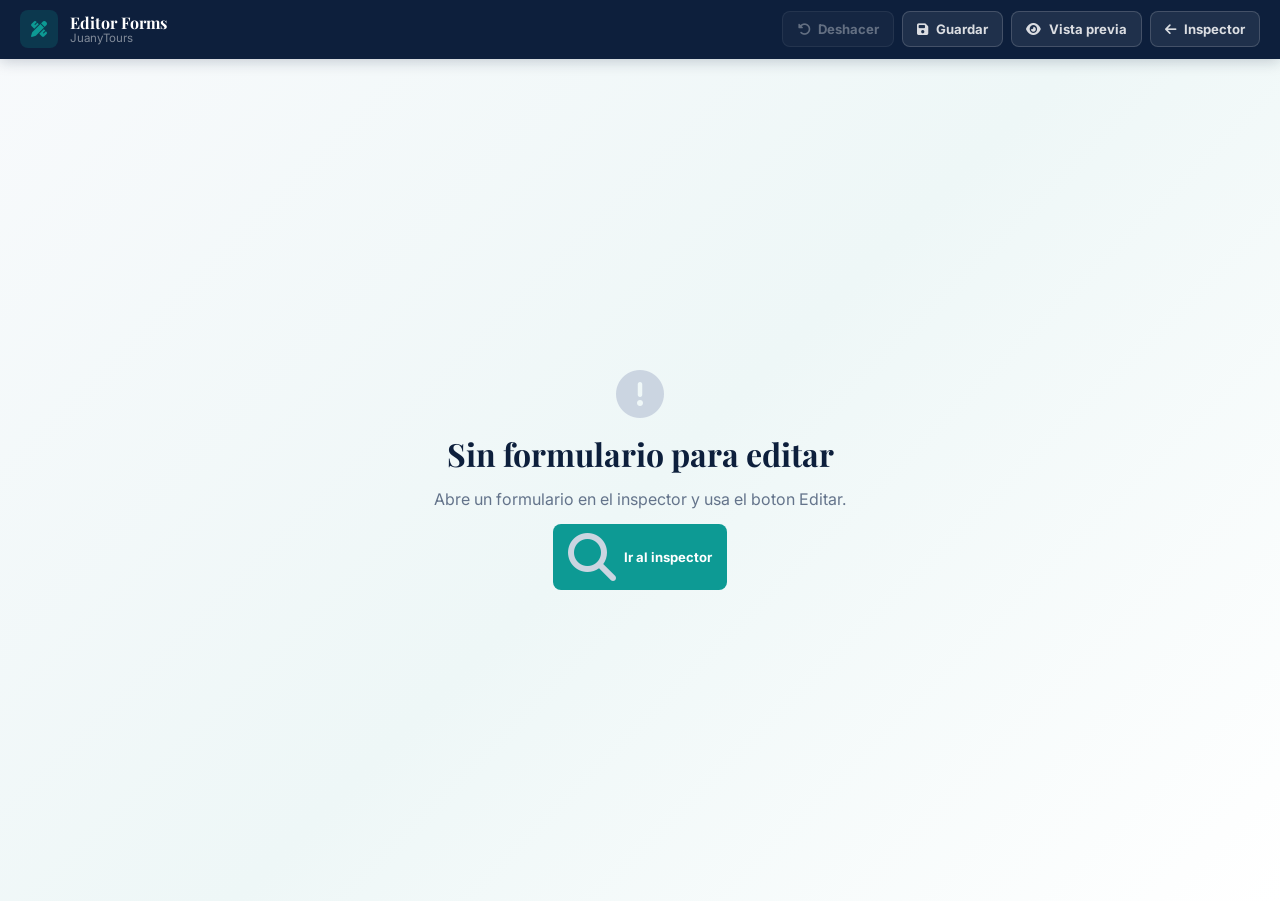
<file: EditorForms/index.html>
<!DOCTYPE html>
<html lang="es">
<head>
  <meta charset="UTF-8" />
  <meta name="viewport" content="width=device-width, initial-scale=1.0" />
  <title>Editor Forms | JuanyTours</title>

  <link rel="preconnect" href="https://fonts.googleapis.com" />
  <link rel="preconnect" href="https://fonts.gstatic.com" crossorigin />
  <link href="https://fonts.googleapis.com/css2?family=Inter:wght@300;400;500;600;700&family=Playfair+Display:wght@600;700&display=swap" rel="stylesheet" />
  <link rel="stylesheet" href="https://cdnjs.cloudflare.com/ajax/libs/font-awesome/6.5.0/css/all.min.css" />
  <link rel="stylesheet" href="editor.css" />
</head>
<body>
  <nav class="ef-nav">
    <div class="ef-brand">
      <span class="ef-brand__icon"><i class="fa-solid fa-pen-ruler"></i></span>
      <div>
        <strong>Editor Forms</strong>
        <span>JuanyTours</span>
      </div>
    </div>

    <div class="ef-nav__actions">
      <button class="ef-btn ef-btn--ghost" id="undoBtn" type="button" onclick="undoEditorChange()" disabled>
        <i class="fa-solid fa-rotate-left"></i> Deshacer
      </button>
      <button class="ef-btn ef-btn--ghost" type="button" onclick="saveEditorConfig()">
        <i class="fa-solid fa-floppy-disk"></i> Guardar
      </button>
      <button class="ef-btn ef-btn--ghost" type="button" onclick="sendToPreview()">
        <i class="fa-solid fa-eye"></i> Vista previa
      </button>
      <a class="ef-btn ef-btn--ghost" href="../form-config.html">
        <i class="fa-solid fa-arrow-left"></i> Inspector
      </a>
    </div>
  </nav>

  <main class="ef-empty" id="emptyState" style="display:none">
    <i class="fa-solid fa-circle-exclamation"></i>
    <h1>Sin formulario para editar</h1>
    <p>Abre un formulario en el inspector y usa el boton Editar.</p>
    <a class="ef-btn ef-btn--primary" href="../form-config.html">
      <i class="fa-solid fa-magnifying-glass"></i> Ir al inspector
    </a>
  </main>

  <main class="ef-app" id="editorApp" style="display:none">
    <aside class="ef-sidebar">
      <div class="ef-sidebar__head">
        <span>Campos</span>
        <strong id="fieldTotal">0</strong>
      </div>
      <div class="ef-field-list" id="fieldList"></div>
    </aside>

    <section class="ef-canvas">
      <div class="ef-canvas-tabs">
        <button class="ef-canvas-tab is-active" id="tabDesign" type="button" onclick="switchEditorPanel('design')">
          <i class="fa-solid fa-pen-ruler"></i> Diseno
        </button>
        <button class="ef-canvas-tab" id="tabPanel" type="button" onclick="switchEditorPanel('panel')">
          <i class="fa-solid fa-layer-group"></i> Panel lateral
        </button>
        <button class="ef-canvas-tab" id="tabExport" type="button" onclick="switchEditorPanel('export')">
          <i class="fa-solid fa-code"></i> Exportar
        </button>
      </div>

      <section class="ef-canvas-panel" id="panelDesign">
        <header class="ef-form-head">
          <div>
            <h1 id="formTitle">Formulario</h1>
            <p id="formDesc"></p>
            <span class="ef-form-hint">Arrastra los campos para reordenar el grid.</span>
          </div>
          <span class="ef-pill" id="endpointPill">Endpoint</span>
        </header>

        <form class="ef-form" id="previewForm">
          <div class="ef-grid" id="previewGrid"></div>
        </form>
      </section>

      <section class="ef-canvas-panel" id="panelSide" style="display:none">
        <section class="ef-panel-editor">
          <header class="ef-panel-editor__head">
            <div>
              <h2>Panel lateral</h2>
              <p>Edita la zona informativa que aparece a la izquierda del formulario exportado.</p>
            </div>
            <button class="ef-btn ef-btn--ghost ef-btn--light" type="button" onclick="resetPanelSettings()">
              <i class="fa-solid fa-rotate-left"></i> Restaurar
            </button>
          </header>

          <div class="ef-panel-editor__grid">
            <div class="ef-panel-form">
              <label class="ef-control">
                <span>Insignia superior</span>
                <input id="panelBadge" type="text" />
              </label>

              <label class="ef-control">
                <span>Titulo lateral</span>
                <input id="panelTitle" type="text" />
              </label>

              <label class="ef-control">
                <span>Descripcion lateral</span>
                <textarea id="panelDesc"></textarea>
              </label>

              <div class="ef-panel-items-head">
                <span>Elementos informativos</span>
                <button class="ef-mini-btn" type="button" onclick="addPanelItem()">Agregar</button>
              </div>

              <div class="ef-panel-items" id="panelItems"></div>
            </div>

            <aside class="ef-panel-preview">
              <div class="ef-panel-preview__badge" id="panelPreviewBadge"></div>
              <h3 id="panelPreviewTitle"></h3>
              <p id="panelPreviewDesc"></p>
              <div class="ef-panel-preview__stats" id="panelPreviewItems"></div>
            </aside>
          </div>
        </section>
      </section>

      <section class="ef-canvas-panel" id="panelExport" style="display:none">
        <section class="ef-export">
        <header class="ef-export__head">
          <div>
            <h2>Exportar formulario</h2>
            <p>Codigo generado desde la version editada actual.</p>
          </div>
          <button class="ef-btn ef-btn--primary" type="button" onclick="copyFullExport()">
            <i class="fa-solid fa-copy"></i> Copiar todo
          </button>
          <button class="ef-btn ef-btn--primary" type="button" onclick="downloadExportZip()">
            <i class="fa-solid fa-file-zipper"></i> Descargar ZIP
          </button>
        </header>

        <div class="ef-export-grid">
          <article class="ef-export-card">
            <div class="ef-export-card__head">
              <span><i class="fa-solid fa-code"></i> HTML</span>
              <button class="ef-mini-btn" type="button" onclick="copyExport('html')">Copiar</button>
            </div>
            <pre id="exportHtml"></pre>
          </article>

          <article class="ef-export-card">
            <div class="ef-export-card__head">
              <span><i class="fa-solid fa-palette"></i> CSS</span>
              <button class="ef-mini-btn" type="button" onclick="copyExport('css')">Copiar</button>
            </div>
            <pre id="exportCss"></pre>
          </article>

          <article class="ef-export-card">
            <div class="ef-export-card__head">
              <span><i class="fa-brands fa-js"></i> JS</span>
              <button class="ef-mini-btn" type="button" onclick="copyExport('js')">Copiar</button>
            </div>
            <pre id="exportJs"></pre>
          </article>

          <article class="ef-export-card">
            <div class="ef-export-card__head">
              <span><i class="fa-solid fa-database"></i> JSON</span>
              <button class="ef-mini-btn" type="button" onclick="copyExport('json')">Copiar</button>
            </div>
            <pre id="exportJson"></pre>
          </article>
        </div>
        </section>
      </section>
    </section>

    <aside class="ef-props">
      <div class="ef-props__head">
        <span>Propiedades</span>
        <button class="ef-icon-btn" type="button" onclick="resetSelectedField()" title="Restaurar campo">
          <i class="fa-solid fa-rotate-left"></i>
        </button>
      </div>

      <div class="ef-props__empty" id="propsEmpty">
        <i class="fa-solid fa-arrow-pointer"></i>
        <p>Selecciona un campo para editarlo.</p>
      </div>

      <div class="ef-props__body" id="propsBody" style="display:none">
        <label class="ef-control">
          <span>Texto visible</span>
          <input id="propLabel" type="text" />
        </label>

        <label class="ef-control">
          <span>Placeholder</span>
          <input id="propPlaceholder" type="text" />
        </label>

        <label class="ef-control">
          <span>Render como</span>
          <select id="propRenderAs"></select>
        </label>

        <label class="ef-control">
          <span>Ancho</span>
          <select id="propWidth">
            <option value="half">Medio</option>
            <option value="full">Completo</option>
          </select>
        </label>

        <label class="ef-check">
          <input id="propHidden" type="checkbox" />
          <span>Ocultar campo</span>
        </label>

        <div class="ef-readonly">
          <div>
            <span>Entry ID</span>
            <code id="propEntry"></code>
          </div>
          <div>
            <span>Requerido</span>
            <code id="propRequired"></code>
          </div>
        </div>

        <div class="ef-options" id="propOptionsWrap" style="display:none">
          <span>Opciones reales</span>
          <div id="propOptions"></div>
        </div>
      </div>
    </aside>
  </main>

  <div class="ef-toast" id="toast">
    <i class="fa-solid fa-circle-check"></i>
    <span id="toastText">Guardado</span>
  </div>

  <script src="../shared/form-exporter.js"></script>
  <script src="editor.js"></script>
</body>
</html>
</file>
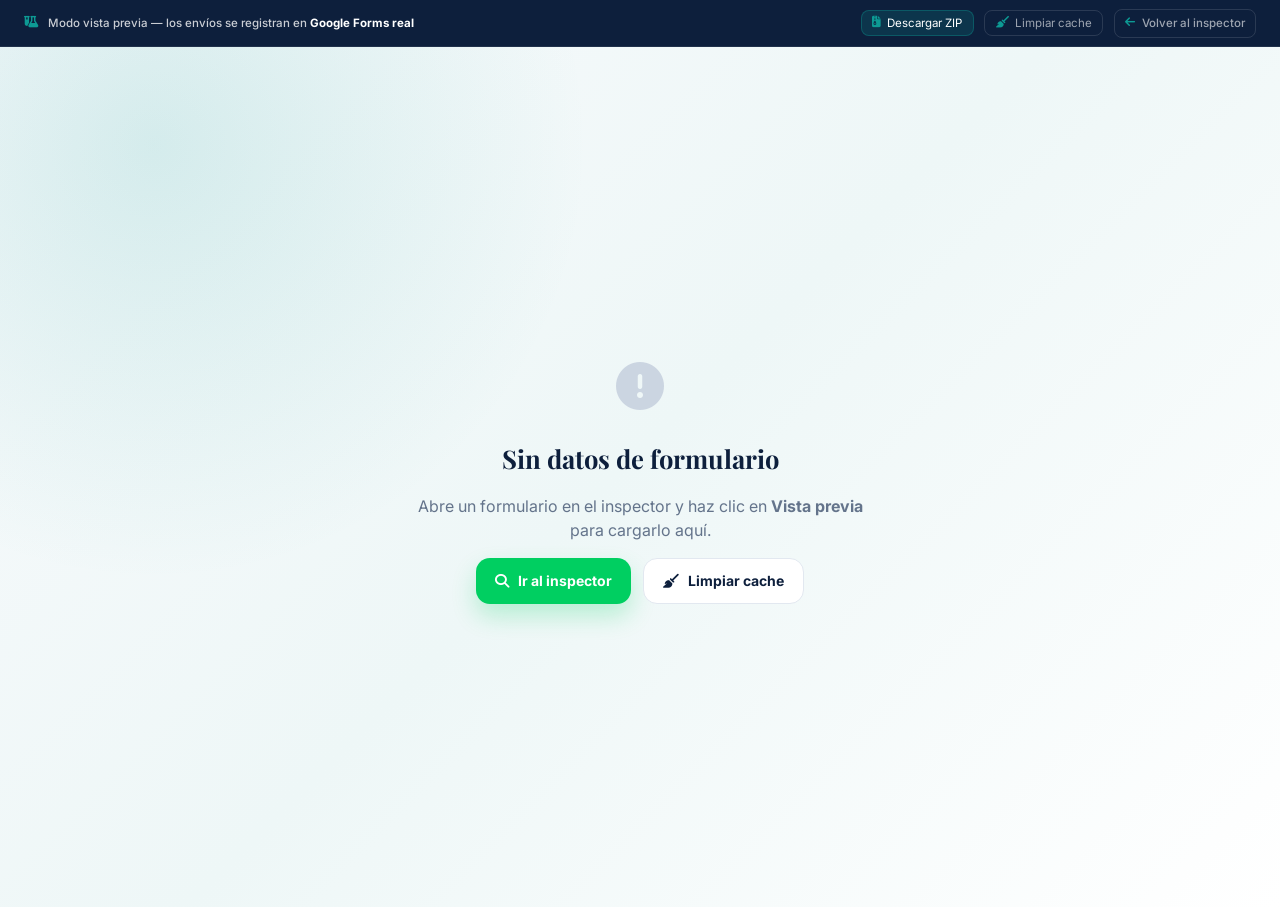
<file: forms-previsualizer/index.html>
<!DOCTYPE html>
<html lang="es">
<head>
  <meta charset="UTF-8" />
  <meta name="viewport" content="width=device-width, initial-scale=1.0" />
  <title>Vista Previa | Google Forms Inspector</title>

  <link rel="preconnect" href="https://fonts.googleapis.com" />
  <link rel="preconnect" href="https://fonts.gstatic.com" crossorigin />
  <link href="https://fonts.googleapis.com/css2?family=Inter:wght@300;400;500;600;700&family=Playfair+Display:wght@600;700&display=swap" rel="stylesheet" />
  <link rel="stylesheet" href="https://cdnjs.cloudflare.com/ajax/libs/font-awesome/6.5.0/css/all.min.css" />
  <link rel="stylesheet" href="preview.css" />
</head>
<body>

  <!-- Preview mode bar -->
  <div class="pv-mode-bar">
    <i class="fa-solid fa-flask-vial"></i>
    <span>Modo vista previa — los envíos se registran en <strong>Google Forms real</strong></span>
    <button class="pv-mode-bar__link pv-mode-bar__button pv-mode-bar__button--primary" type="button" onclick="downloadPreviewZip()">
      <i class="fa-solid fa-file-zipper"></i> Descargar ZIP
    </button>
    <button class="pv-mode-bar__link pv-mode-bar__button" type="button" onclick="clearPreviewStorage()">
      <i class="fa-solid fa-broom"></i> Limpiar cache
    </button>
    <a class="pv-mode-bar__link" href="../form-config.html">
      <i class="fa-solid fa-arrow-left"></i> Volver al inspector
    </a>
  </div>

  <!-- No-data error screen (hidden by default, shown by JS if needed) -->
  <div class="pv-no-data" id="pvNoData" style="display:none">
    <div class="pv-no-data__icon"><i class="fa-solid fa-circle-exclamation"></i></div>
    <h2>Sin datos de formulario</h2>
    <p>Abre un formulario en el inspector y haz clic en <strong>Vista previa</strong> para cargarlo aquí.</p>
    <div class="pv-no-data__actions">
      <a class="pv-btn pv-btn--primary" href="../form-config.html">
        <i class="fa-solid fa-magnifying-glass"></i> Ir al inspector
      </a>
      <button class="pv-btn pv-btn--secondary" type="button" onclick="clearPreviewStorage()">
        <i class="fa-solid fa-broom"></i> Limpiar cache
      </button>
    </div>
  </div>

  <!-- Main shell -->
  <main class="pv-page" id="pvPage" style="display:none">
    <section class="pv-shell">

      <!-- Left info panel -->
      <aside class="pv-panel">
        <div class="pv-panel__top">
          <div class="pv-panel__badge" id="pvPanelBadge">
            <i class="fa-solid fa-magnifying-glass-chart"></i> Google Forms Inspector
          </div>
          <h1 class="pv-panel__title" id="pvTitle">Cargando…</h1>
          <p class="pv-panel__desc" id="pvDesc"></p>
        </div>

        <div class="pv-panel__instructions" id="pvPanelInstructions" style="display:none"></div>

        <div class="pv-panel__stats" id="pvStats">
          <!-- Filled by preview.js -->
        </div>

        <div class="pv-panel__footer">
          <div class="pv-panel__notice">
            <i class="fa-solid fa-shield-halved"></i>
            <span>Envíos van directamente a Google Forms</span>
          </div>
        </div>
      </aside>

      <!-- Right form panel -->
      <div class="pv-form-wrap">
        <header class="pv-form-head">
          <div>
            <h2 class="pv-form-head__title" id="pvFormTitle">Formulario</h2>
            <p class="pv-form-head__sub" id="pvFormSub"></p>
          </div>
          <span class="pv-badge" id="pvFieldCount"></span>
        </header>

        <!-- Status messages — above the form so siempre son visibles al enviar -->
        <div class="pv-success" id="pvSuccess" role="status" aria-live="polite">
          <i class="fa-solid fa-circle-check"></i>
          <div>
            <strong>¡Enviado correctamente!</strong>
            <span>La respuesta fue registrada en Google Forms.</span>
          </div>
        </div>
        <div class="pv-error" id="pvError" role="alert" aria-live="polite">
          <i class="fa-solid fa-circle-exclamation"></i>
          <div>
            <strong>Error al enviar</strong>
            <span id="pvErrorMsg">Revisa tu conexión e intenta nuevamente.</span>
          </div>
        </div>

        <!-- Dynamic form — built by preview.js -->
        <form class="pv-form" id="pvForm">
          <!-- Fields injected here -->
        </form>
      </div>

    </section>
  </main>

  <script src="../shared/form-exporter.js"></script>
  <script src="preview.js"></script>
</body>
</html>
</file>
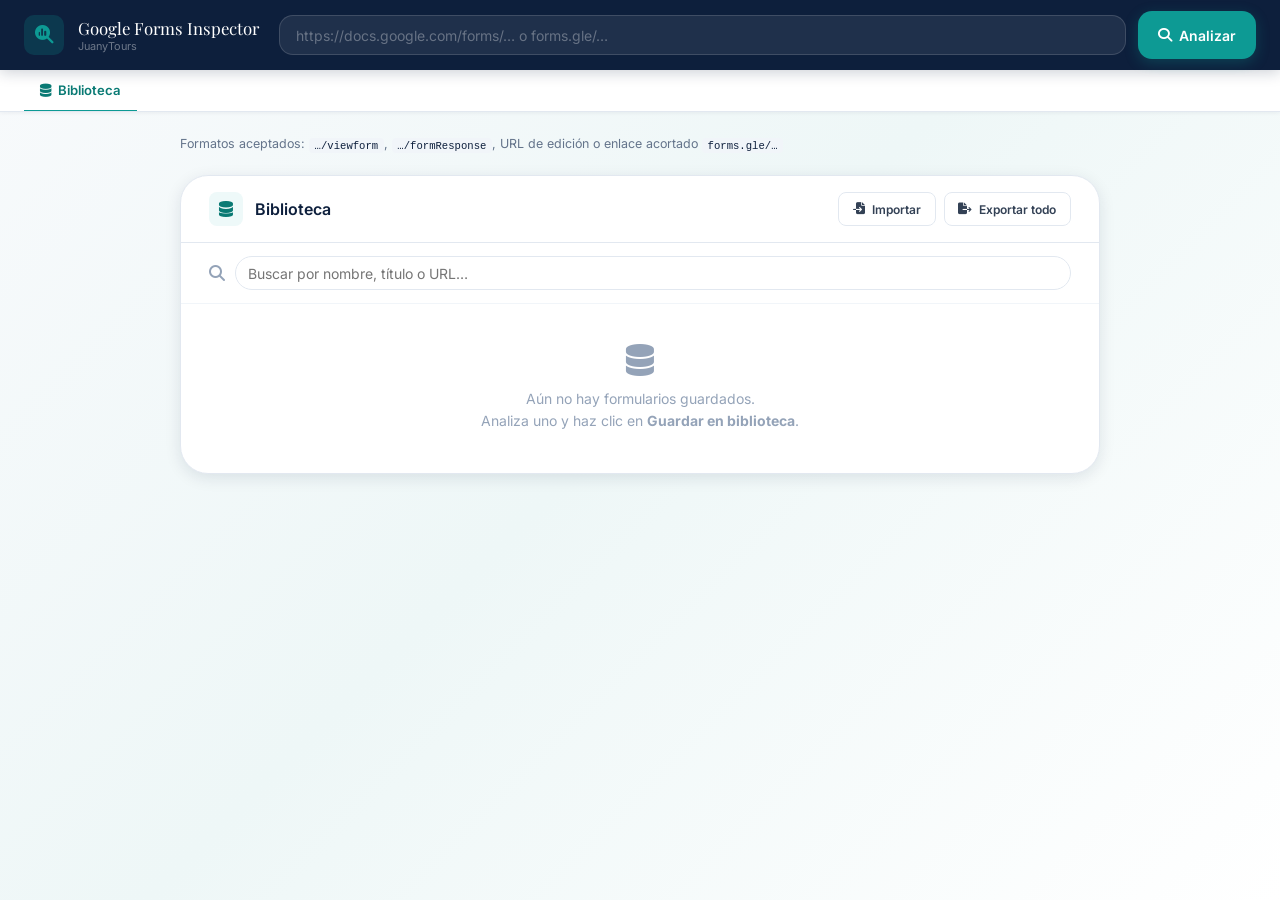
<file: form-config.html>
<!DOCTYPE html>
<html lang="es">
<head>
  <meta charset="UTF-8" />
  <meta name="viewport" content="width=device-width, initial-scale=1.0" />
  <title>Google Forms Inspector | JuanyTours</title>

  <link rel="preconnect" href="https://fonts.googleapis.com" />
  <link rel="preconnect" href="https://fonts.gstatic.com" crossorigin />
  <link href="https://fonts.googleapis.com/css2?family=Inter:wght@300;400;500;600;700&family=Playfair+Display:wght@600;700&display=swap" rel="stylesheet" />
  <link rel="stylesheet" href="https://cdnjs.cloudflare.com/ajax/libs/font-awesome/6.5.0/css/all.min.css" />
  <link rel="stylesheet" href="form-config.css" />
</head>
<body>

<!-- ── Navbar ── -->
<nav class="navbar">
  <div class="nav-brand">
    <div class="nav-brand-icon">
      <i class="fa-solid fa-magnifying-glass-chart"></i>
    </div>
    <div class="nav-brand-text">
      <span class="nav-title">Google Forms Inspector</span>
      <span class="nav-sub">JuanyTours</span>
    </div>
  </div>
  <div class="nav-analyze">
    <div class="nav-url-wrap">
      <input
        class="nav-url-input" id="formUrl" type="url"
        placeholder="https://docs.google.com/forms/… o forms.gle/…"
        autocomplete="off" spellcheck="false"
      />
      <p class="url-err" id="urlErr"></p>
    </div>
    <button class="btn btn-primary" id="analyzeBtn" onclick="analyzeForm()">
      <i class="fa-solid fa-magnifying-glass"></i> Analizar
    </button>
  </div>
</nav>

<!-- ── Tab bar ── -->
<div class="tab-bar" id="tabBar">
  <button class="tab tab--pinned tab--active" onclick="activateTab('library')">
    <i class="fa-solid fa-database"></i>
    <span class="tab-title">Biblioteca</span>
  </button>
</div>

<!-- ── Content ── -->
<div class="content">

  <!-- Library panel -->
  <div id="panel-library">
    <p class="url-hint-text">
      Formatos aceptados:
      <code>…/viewform</code>,
      <code>…/formResponse</code>,
      URL de edición o enlace acortado <code>forms.gle/…</code>
    </p>
    <div class="card">
      <div class="card-hdr">
        <div class="card-hdr-icon"><i class="fa-solid fa-database"></i></div>
        <h2>Biblioteca</h2>
        <span class="card-hdr-count" id="libCount"></span>
        <div class="card-hdr-right">
          <button class="btn btn-outline" onclick="triggerImport()" title="Importar desde JSON">
            <i class="fa-solid fa-file-import"></i> Importar
          </button>
          <button class="btn btn-outline" onclick="exportAllForms()" title="Exportar todos">
            <i class="fa-solid fa-file-export"></i> Exportar todo
          </button>
        </div>
      </div>
      <div class="lib-toolbar">
        <i class="fa-solid fa-magnifying-glass"></i>
        <input class="lib-search" id="libSearch" type="search"
               placeholder="Buscar por nombre, título o URL…" />
      </div>
      <div id="libList"></div>
    </div>
  </div>

  <!-- Results panel — shared across all form tabs -->
  <div id="panel-results" style="display:none">

    <div class="banner banner-load" id="loadBanner">
      <i class="fa-solid fa-circle-notch spin"></i>
      <div>
        <strong>Obteniendo estructura del formulario…</strong>
        <p>Conectando a través de proxy CORS. Puede tardar unos segundos.</p>
      </div>
    </div>

    <div class="banner banner-err" id="errBanner">
      <i class="fa-solid fa-circle-exclamation"></i>
      <div>
        <strong id="errTitle">Error al analizar el formulario</strong>
        <p id="errMsg"></p>
      </div>
    </div>

    <div id="results">

      <!-- Form info banner -->
      <div class="form-info">
        <div class="form-info-hd">
          <h3 id="resTitle"></h3>
          <span class="fi-count" id="resCount"></span>
        </div>
        <p id="resDesc" style="display:none"></p>
        <div id="resShortNotice" style="display:none;font-size:.75rem;color:rgba(255,255,255,.55);padding:.5rem .75rem;background:rgba(255,255,255,.07);border-radius:8px;border:1px solid rgba(255,255,255,.1)">
          <i class="fa-solid fa-link" style="margin-right:.4rem;color:var(--teal)"></i>
          Enlace acortado
          <code id="resShortFrom" style="font-family:monospace;background:rgba(255,255,255,.1);padding:.05rem .3rem;border-radius:4px"></code>
          resuelto a
          <code id="resShortTo" style="font-family:monospace;background:rgba(255,255,255,.1);padding:.05rem .3rem;border-radius:4px;word-break:break-all"></code>
        </div>
        <div class="form-info-actions">
          <button id="saveTriggerBtn" class="btn-save-lib" style="display:none"
                  onclick="saveActiveForm()">
            <i class="fa-solid fa-floppy-disk"></i> Guardar en biblioteca
          </button>
          <button id="previewBtn" class="btn-save-lib btn-preview" style="display:none"
                  onclick="openPreview()">
            <i class="fa-solid fa-eye"></i> Vista previa
          </button>
          <button id="editorBtn" class="btn-save-lib btn-editor" style="display:none"
                  onclick="openEditor()">
            <i class="fa-solid fa-pen-ruler"></i> Editar
          </button>
        </div>
      </div>

      <!-- Fields table -->
      <div class="card">
        <div class="card-hdr">
          <div class="card-hdr-icon"><i class="fa-solid fa-list-check"></i></div>
          <h2>Campos del formulario</h2>
        </div>
        <div class="card-endpoint">
          <div class="endpoint-label">Endpoint de envío (POST)</div>
          <div class="endpoint-row-card">
            <code id="resEndpoint"></code>
            <button class="btn btn-outline" onclick="copyText(document.getElementById('resEndpoint').textContent)">
              <i class="fa-solid fa-copy"></i> Copiar
            </button>
          </div>
        </div>
        <div class="card-body" style="padding:0">
          <div class="table-wrap">
            <table>
              <thead>
                <tr>
                  <th>#</th>
                  <th>Pregunta</th>
                  <th>Entry ID</th>
                  <th>Tipo</th>
                  <th>Opciones / Formato esperado</th>
                </tr>
              </thead>
              <tbody id="fieldsTbody"></tbody>
            </table>
          </div>
        </div>
      </div>

      <!-- Exports (tabbed) -->
      <div class="card">
        <div class="card-hdr">
          <div class="card-hdr-icon"><i class="fa-solid fa-code"></i></div>
          <h2>Exportar integración</h2>
          <div class="card-hdr-right">
            <div class="export-tabs">
              <button class="export-tab export-tab--active" data-tab="json" onclick="switchExportTab('json')">JSON</button>
              <button class="export-tab" data-tab="html" onclick="switchExportTab('html')">HTML</button>
            </div>
          </div>
        </div>
        <div class="card-body">
          <div id="tabJson" class="tab-panel">
            <div class="export-row">
              <span class="export-title">Mapeo completo de campos</span>
              <button class="btn btn-outline" onclick="copyEl('jsonOut')">
                <i class="fa-solid fa-copy"></i> Copiar
              </button>
            </div>
            <div class="code-block"><pre id="jsonOut"></pre></div>
          </div>
          <div id="tabHtml" class="tab-panel" style="display:none">
            <div class="info-box" style="margin-bottom:1.1rem">
              <i class="fa-solid fa-eye-slash"></i>
              <p>
                Incluye siempre estos tres campos en tu <code>&lt;form&gt;</code>.
                Sin <code>submit=Submit</code> Google Forms responde <code>200 OK</code> pero no registra la respuesta.<br/><br/>
                <code>&lt;input type="hidden" name="fvv" value="1" /&gt;</code><br/>
                <code>&lt;input type="hidden" name="pageHistory" value="0" /&gt;</code><br/>
                <code>&lt;input type="hidden" name="submit" value="Submit" /&gt;</code>
              </p>
            </div>
            <div class="export-row">
              <span class="export-title">Esqueleto de formulario listo para personalizar</span>
              <button class="btn btn-outline" onclick="copyEl('htmlOut')">
                <i class="fa-solid fa-copy"></i> Copiar
              </button>
            </div>
            <div class="code-block"><pre id="htmlOut"></pre></div>
          </div>
        </div>
      </div>

    </div><!-- /results -->
  </div><!-- /panel-results -->

</div><!-- /content -->

<!-- Toast -->
<div class="toast" id="toast">
  <i class="fa-solid fa-circle-check" style="color:var(--success)"></i>
  <span id="toastMsg">Copiado</span>
</div>

<!-- Save to library modal -->
<div class="modal-overlay" id="saveModal">
  <div class="modal-dialog">
    <div class="modal-hdr">
      <div class="modal-hdr-icon"><i class="fa-solid fa-floppy-disk"></i></div>
      <h3>Guardar en biblioteca</h3>
    </div>
    <div class="modal-field">
      <label for="saveAlias">Nombre del formulario</label>
      <input class="modal-input" id="saveAlias" type="text"
             placeholder="Ej: Cotización de viajes 2025" />
    </div>
    <div class="modal-dup" id="saveDupNotice" style="display:none">
      <i class="fa-solid fa-triangle-exclamation"></i>
      <span id="saveDupText"></span>
    </div>
    <div class="modal-actions">
      <button class="btn btn-outline" onclick="closeSaveDialog()">Cancelar</button>
      <button class="btn btn-primary" id="saveBtnSave" onclick="confirmSave()">
        <i class="fa-solid fa-floppy-disk"></i> Guardar
      </button>
      <button class="btn btn-primary" id="saveBtnUpdate" style="display:none"
              onclick="confirmSave('update')">
        <i class="fa-solid fa-rotate"></i> Actualizar
      </button>
      <button class="btn btn-outline" id="saveBtnNew" style="display:none"
              onclick="confirmSave('new')">
        <i class="fa-solid fa-plus"></i> Crear nuevo
      </button>
    </div>
  </div>
</div>

<!-- Hidden file input for JSON import -->
<input type="file" id="importFileInput" accept=".json" style="display:none"
       onchange="handleImport(event)" />

<script src="persistencia.js"></script>
<script src="form-config.js"></script>
<script src="form-db.js"></script>
</body>
</html>
</file>
<file: EditorForms/editor.css>
:root {
  --ef-navy: #0d1f3c;
  --ef-teal: #0d9a94;
  --ef-teal-dark: #0a7a74;
  --ef-teal-pale: #eef9f9;
  --ef-white: #ffffff;
  --ef-gray-50: #f8fafc;
  --ef-gray-100: #f1f5f9;
  --ef-gray-200: #e2e8f0;
  --ef-gray-300: #cbd5e1;
  --ef-gray-400: #94a3b8;
  --ef-gray-500: #64748b;
  --ef-gray-600: #475569;
  --ef-gray-700: #334155;
  --ef-success: #10b981;
  --ef-error: #ef4444;
  --ef-radius: 8px;
  --ef-radius-lg: 14px;
  --ef-shadow: 0 8px 26px rgba(13, 31, 60, .10);
}

*,
*::before,
*::after { box-sizing: border-box; margin: 0; padding: 0; }

body {
  min-height: 100vh;
  font-family: 'Inter', system-ui, sans-serif;
  color: var(--ef-gray-700);
  background: linear-gradient(135deg, #f8fafc 0%, #eef7f7 52%, #fff 100%);
}

.ef-nav {
  position: sticky;
  top: 0;
  z-index: 40;
  min-height: 58px;
  padding: .65rem 1.25rem;
  display: flex;
  align-items: center;
  justify-content: space-between;
  gap: 1rem;
  background: var(--ef-navy);
  box-shadow: 0 2px 14px rgba(13, 31, 60, .22);
}

.ef-brand {
  display: flex;
  align-items: center;
  gap: .75rem;
  color: var(--ef-white);
}

.ef-brand__icon {
  width: 38px;
  height: 38px;
  display: grid;
  place-items: center;
  border-radius: var(--ef-radius);
  background: rgba(13, 154, 148, .2);
  color: var(--ef-teal);
}

.ef-brand strong {
  display: block;
  font-family: 'Playfair Display', serif;
  line-height: 1.1;
}

.ef-brand span:not(.ef-brand__icon) {
  display: block;
  font-size: .72rem;
  color: rgba(255, 255, 255, .48);
}

.ef-nav__actions {
  display: flex;
  align-items: center;
  gap: .5rem;
  flex-wrap: wrap;
}

.ef-btn {
  min-height: 36px;
  display: inline-flex;
  align-items: center;
  justify-content: center;
  gap: .45rem;
  padding: .5rem .9rem;
  border-radius: var(--ef-radius);
  border: 1px solid transparent;
  font-family: inherit;
  font-size: .82rem;
  font-weight: 700;
  text-decoration: none;
  cursor: pointer;
}

.ef-btn--ghost {
  background: rgba(255, 255, 255, .08);
  border-color: rgba(255, 255, 255, .16);
  color: rgba(255, 255, 255, .84);
}

.ef-btn--ghost:hover { background: rgba(255, 255, 255, .15); color: var(--ef-white); }
.ef-btn--primary { background: var(--ef-teal); color: var(--ef-white); }
.ef-btn--primary:hover { background: var(--ef-teal-dark); }
.ef-btn:disabled {
  opacity: .42;
  cursor: not-allowed;
}
.ef-btn:disabled:hover {
  background: rgba(255, 255, 255, .08);
  color: rgba(255, 255, 255, .84);
}
.ef-btn--light {
  background: var(--ef-white);
  border-color: var(--ef-gray-200);
  color: var(--ef-gray-600);
}
.ef-btn--light:hover {
  background: var(--ef-gray-50);
  color: var(--ef-navy);
}

.ef-app {
  min-height: calc(100vh - 58px);
  display: grid;
  grid-template-columns: 280px minmax(0, 1fr) 310px;
}

.ef-sidebar,
.ef-props {
  background: var(--ef-white);
  border-color: var(--ef-gray-200);
  min-height: calc(100vh - 58px);
  overflow-y: auto;
}

.ef-sidebar { border-right: 1px solid var(--ef-gray-200); }
.ef-props { border-left: 1px solid var(--ef-gray-200); }

.ef-sidebar__head,
.ef-props__head {
  height: 54px;
  padding: 0 1rem;
  display: flex;
  align-items: center;
  justify-content: space-between;
  border-bottom: 1px solid var(--ef-gray-200);
  color: var(--ef-navy);
  font-weight: 700;
}

.ef-sidebar__head strong {
  min-width: 28px;
  height: 24px;
  display: grid;
  place-items: center;
  border-radius: 999px;
  background: var(--ef-teal-pale);
  color: var(--ef-teal-dark);
  font-size: .72rem;
}

.ef-field-list { padding: .75rem; display: grid; gap: .45rem; }

.ef-field-btn {
  width: 100%;
  display: grid;
  grid-template-columns: 28px minmax(0, 1fr);
  gap: .6rem;
  align-items: start;
  padding: .65rem;
  border: 1px solid var(--ef-gray-200);
  border-radius: var(--ef-radius);
  background: var(--ef-white);
  color: var(--ef-gray-700);
  font-family: inherit;
  text-align: left;
  cursor: pointer;
}

.ef-field-btn:hover { border-color: var(--ef-teal); background: var(--ef-gray-50); }
.ef-field-btn.is-active { border-color: var(--ef-teal); box-shadow: 0 0 0 3px rgba(13, 154, 148, .12); }
.ef-field-btn.is-hidden { opacity: .56; }

.ef-field-btn__icon {
  width: 28px;
  height: 28px;
  display: grid;
  place-items: center;
  border-radius: 7px;
  background: var(--ef-teal-pale);
  color: var(--ef-teal-dark);
  font-size: .75rem;
}

.ef-field-btn strong {
  display: block;
  color: var(--ef-navy);
  font-size: .82rem;
  white-space: nowrap;
  overflow: hidden;
  text-overflow: ellipsis;
}

.ef-field-btn span {
  display: block;
  margin-top: .12rem;
  color: var(--ef-gray-400);
  font-size: .68rem;
}

.ef-canvas {
  min-width: 0;
  padding: 1.25rem;
  overflow-y: auto;
}

.ef-canvas-tabs {
  max-width: 920px;
  margin: 0 auto 1rem;
  display: flex;
  gap: .35rem;
  padding: .25rem;
  border: 1px solid var(--ef-gray-200);
  border-radius: var(--ef-radius-lg);
  background: var(--ef-white);
  box-shadow: var(--ef-shadow);
}

.ef-canvas-tab {
  min-height: 38px;
  display: inline-flex;
  align-items: center;
  justify-content: center;
  gap: .45rem;
  padding: .45rem .9rem;
  border: 0;
  border-radius: var(--ef-radius);
  background: transparent;
  color: var(--ef-gray-500);
  font-family: inherit;
  font-size: .84rem;
  font-weight: 800;
  cursor: pointer;
}

.ef-canvas-tab:hover {
  color: var(--ef-navy);
  background: var(--ef-gray-50);
}

.ef-canvas-tab.is-active {
  background: var(--ef-teal-pale);
  color: var(--ef-teal-dark);
}

.ef-canvas-panel {
  min-width: 0;
}

.ef-form-head {
  max-width: 920px;
  margin: 0 auto 1rem;
  display: flex;
  align-items: flex-start;
  justify-content: space-between;
  gap: 1rem;
}

.ef-form-head h1 {
  color: var(--ef-navy);
  font-family: 'Playfair Display', serif;
  font-size: clamp(1.6rem, 3vw, 2.15rem);
  line-height: 1.1;
}

.ef-form-head p {
  margin-top: .35rem;
  color: var(--ef-gray-500);
  font-size: .9rem;
}

.ef-form-hint {
  display: inline-flex;
  margin-top: .45rem;
  color: var(--ef-gray-400);
  font-size: .74rem;
  font-weight: 700;
}

.ef-pill {
  max-width: 260px;
  padding: .42rem .7rem;
  border-radius: 999px;
  background: var(--ef-teal-pale);
  color: var(--ef-teal-dark);
  font-size: .68rem;
  font-weight: 700;
  overflow: hidden;
  text-overflow: ellipsis;
  white-space: nowrap;
}

.ef-form {
  max-width: 920px;
  margin: 0 auto;
  padding: 1.25rem;
  background: var(--ef-white);
  border: 1px solid var(--ef-gray-200);
  border-radius: var(--ef-radius-lg);
  box-shadow: var(--ef-shadow);
}

.ef-export {
  max-width: 920px;
  margin: 0 auto;
  padding: 1rem;
  background: var(--ef-white);
  border: 1px solid var(--ef-gray-200);
  border-radius: var(--ef-radius-lg);
  box-shadow: var(--ef-shadow);
}

.ef-panel-editor {
  max-width: 920px;
  margin: 0 auto;
  padding: 1rem;
  background: var(--ef-white);
  border: 1px solid var(--ef-gray-200);
  border-radius: var(--ef-radius-lg);
  box-shadow: var(--ef-shadow);
}

.ef-panel-editor__head {
  display: flex;
  align-items: flex-start;
  justify-content: space-between;
  gap: 1rem;
  margin-bottom: 1rem;
}

.ef-panel-editor__head h2 {
  color: var(--ef-navy);
  font-size: 1rem;
}

.ef-panel-editor__head p {
  margin-top: .2rem;
  color: var(--ef-gray-500);
  font-size: .8rem;
}

.ef-panel-editor__grid {
  display: grid;
  grid-template-columns: minmax(0, .95fr) minmax(260px, .85fr);
  gap: 1rem;
  align-items: start;
}

.ef-panel-form {
  display: grid;
  gap: .9rem;
}

.ef-control textarea {
  width: 100%;
  min-height: 92px;
  padding: .65rem .7rem;
  border: 1.5px solid var(--ef-gray-200);
  border-radius: var(--ef-radius);
  background: var(--ef-white);
  color: var(--ef-gray-700);
  font-family: inherit;
  resize: vertical;
}

.ef-panel-items-head {
  display: flex;
  align-items: center;
  justify-content: space-between;
  gap: .75rem;
  color: var(--ef-navy);
  font-size: .78rem;
  font-weight: 800;
}

.ef-panel-items {
  display: grid;
  gap: .75rem;
}

.ef-panel-item {
  display: grid;
  gap: .65rem;
  padding: .75rem;
  border: 1px solid rgba(13, 154, 148, .22);
  border-radius: var(--ef-radius);
  background: linear-gradient(135deg, rgba(238, 249, 249, .96), rgba(255, 255, 255, .98));
  box-shadow: 0 10px 22px rgba(13, 154, 148, .08);
}

.ef-panel-item__head {
  display: flex;
  align-items: center;
  justify-content: space-between;
  gap: .65rem;
}

.ef-panel-item__title {
  display: inline-flex;
  align-items: center;
  gap: .45rem;
  min-width: 0;
  color: var(--ef-navy);
  font-size: .78rem;
  font-weight: 800;
}

.ef-panel-item__icon {
  width: 28px;
  height: 28px;
  display: grid;
  place-items: center;
  flex: 0 0 auto;
  border-radius: var(--ef-radius);
  background: var(--ef-teal);
  color: var(--ef-white);
  font-weight: 900;
}

.ef-panel-item__actions {
  display: inline-flex;
  align-items: center;
  gap: .35rem;
}

.ef-panel-item__grid {
  display: grid;
  grid-template-columns: 92px minmax(0, 1fr);
  gap: .65rem;
}

.ef-panel-item__grid.is-collapsed {
  display: none;
}

.ef-panel-item__grid .ef-control--full {
  grid-column: 1 / -1;
}

.ef-panel-item textarea {
  min-height: 72px;
}

.ef-panel-item__hint {
  color: var(--ef-gray-500);
  font-size: .72rem;
  line-height: 1.4;
}

.ef-panel-preview {
  min-height: 560px;
  padding: 1.75rem;
  border-radius: 22px;
  background: linear-gradient(155deg, var(--ef-navy) 0%, #0e2647 55%, #0d3a38 100%);
  color: var(--ef-white);
  display: flex;
  flex-direction: column;
  gap: 1.25rem;
  overflow: hidden;
  position: relative;
}

.ef-panel-preview::before {
  content: '';
  position: absolute;
  inset: 0;
  background: radial-gradient(ellipse at 30% 80%, rgba(13, 154, 148, .22), transparent 60%);
  pointer-events: none;
}

.ef-panel-preview > * {
  position: relative;
}

.ef-panel-preview__badge {
  width: fit-content;
  padding: .3rem .7rem;
  border-radius: 999px;
  background: rgba(13, 154, 148, .22);
  border: 1px solid rgba(13, 154, 148, .35);
  color: rgba(255, 255, 255, .88);
  font-size: .72rem;
  font-weight: 800;
}

.ef-panel-preview h3 {
  color: var(--ef-white);
  font-family: 'Playfair Display', serif;
  font-size: clamp(1.8rem, 3.5vw, 2.8rem);
  line-height: 1.08;
}

.ef-panel-preview p {
  color: rgba(255, 255, 255, .72);
  font-size: .9rem;
  line-height: 1.55;
  white-space: pre-line;
}

.ef-panel-preview__stats {
  display: grid;
  gap: .65rem;
}

.ef-panel-preview__stat {
  display: flex;
  align-items: center;
  gap: .8rem;
  padding: .75rem .85rem;
  border-radius: 18px;
  background: linear-gradient(135deg, rgba(13, 154, 148, .18), rgba(255, 255, 255, .08));
  border: 1px solid rgba(13, 154, 148, .28);
}

.ef-panel-preview__stat i {
  width: 34px;
  height: 34px;
  display: grid;
  place-items: center;
  flex: 0 0 auto;
  border-radius: var(--ef-radius);
  background: var(--ef-teal);
  color: var(--ef-white);
}

.ef-panel-preview__stat em {
  width: 34px;
  height: 34px;
  display: grid;
  place-items: center;
  flex: 0 0 auto;
  border-radius: var(--ef-radius);
  background: var(--ef-teal);
  color: var(--ef-white);
  font-style: normal;
  font-size: .82rem;
  font-weight: 900;
}

.ef-panel-preview__stat span {
  display: block;
  color: rgba(255, 255, 255, .5);
  font-size: .72rem;
  font-weight: 800;
}

.ef-panel-preview__stat strong {
  display: block;
  color: var(--ef-white);
  font-size: .82rem;
  line-height: 1.35;
  word-break: break-word;
}

.ef-export__head {
  display: flex;
  align-items: flex-start;
  justify-content: space-between;
  gap: 1rem;
  margin-bottom: .9rem;
}

.ef-export__head h2 {
  color: var(--ef-navy);
  font-size: 1rem;
}

.ef-export__head p {
  margin-top: .2rem;
  color: var(--ef-gray-500);
  font-size: .8rem;
}

.ef-export-grid {
  display: grid;
  grid-template-columns: repeat(2, minmax(0, 1fr));
  gap: .8rem;
}

.ef-export-card {
  min-width: 0;
  border: 1px solid var(--ef-gray-200);
  border-radius: var(--ef-radius);
  overflow: hidden;
  background: var(--ef-gray-50);
}

.ef-export-card__head {
  min-height: 38px;
  padding: .45rem .65rem;
  display: flex;
  align-items: center;
  justify-content: space-between;
  gap: .65rem;
  border-bottom: 1px solid var(--ef-gray-200);
}

.ef-export-card__head span {
  display: inline-flex;
  align-items: center;
  gap: .4rem;
  color: var(--ef-navy);
  font-size: .78rem;
  font-weight: 800;
}

.ef-mini-btn {
  min-height: 28px;
  padding: .25rem .55rem;
  border: 1px solid var(--ef-gray-200);
  border-radius: 7px;
  background: var(--ef-white);
  color: var(--ef-gray-600);
  font-family: inherit;
  font-size: .72rem;
  font-weight: 800;
  cursor: pointer;
}

.ef-mini-btn:hover {
  border-color: var(--ef-teal);
  color: var(--ef-teal-dark);
  background: var(--ef-teal-pale);
}

.ef-export-card pre {
  height: 240px;
  overflow: auto;
  padding: .8rem;
  background: #1e293b;
  color: #e2e8f0;
  font-family: Consolas, 'Courier New', monospace;
  font-size: .72rem;
  line-height: 1.55;
  white-space: pre;
}

.ef-grid {
  display: grid;
  grid-template-columns: repeat(2, minmax(0, 1fr));
  gap: .9rem;
}

.ef-field {
  display: grid;
  gap: .35rem;
  padding: .8rem;
  border: 1px solid transparent;
  border-radius: var(--ef-radius);
  cursor: grab;
}

.ef-field:hover { border-color: var(--ef-gray-200); background: var(--ef-gray-50); }
.ef-field.is-selected { border-color: var(--ef-teal); background: #fbffff; }
.ef-grid.is-reordering .ef-field:not(.is-dragging) {
  border-color: rgba(13, 154, 148, .35);
  background: rgba(238, 249, 249, .75);
  box-shadow: inset 0 0 0 1px rgba(13, 154, 148, .12);
}
.ef-field.is-dragging {
  opacity: .48;
  cursor: grabbing;
  border-color: var(--ef-teal);
  background: var(--ef-teal-pale);
}
.ef-field.is-drop-target {
  border-color: var(--ef-teal);
  background: #fbffff;
  box-shadow: inset 0 0 0 2px rgba(13, 154, 148, .34), 0 0 0 4px rgba(13, 154, 148, .16);
}
.ef-field--full { grid-column: 1 / -1; }
.ef-field--hidden { display: none; }

.ef-field > label {
  color: var(--ef-navy);
  font-size: .86rem;
  font-weight: 700;
}

.ef-required { color: var(--ef-error); margin-left: .2rem; }

.ef-field input[type="text"],
.ef-field input[type="date"],
.ef-field input[type="time"],
.ef-field select,
.ef-field textarea {
  width: 100%;
  min-height: 42px;
  padding: .65rem .8rem;
  border: 1.5px solid var(--ef-gray-200);
  border-radius: var(--ef-radius);
  background: var(--ef-white);
  color: var(--ef-gray-700);
  font-family: inherit;
  font-size: .86rem;
}

.ef-field textarea { min-height: 88px; resize: vertical; }

.ef-options {
  display: grid;
  grid-template-columns: repeat(auto-fill, minmax(120px, 1fr));
  gap: .5rem;
}

.ef-option {
  position: relative;
  min-height: 40px;
  display: flex;
  align-items: center;
  justify-content: center;
  padding: .55rem .65rem;
  border: 1.5px solid var(--ef-gray-200);
  border-radius: var(--ef-radius);
  color: var(--ef-gray-600);
  font-size: .82rem;
  font-weight: 700;
  text-align: center;
}

.ef-option input { position: absolute; opacity: 0; pointer-events: none; }
.ef-option:has(input:checked) {
  border-color: var(--ef-teal);
  background: var(--ef-teal-pale);
  color: var(--ef-teal-dark);
}

.ef-icon-btn {
  width: 32px;
  height: 32px;
  display: grid;
  place-items: center;
  border: 1px solid var(--ef-gray-200);
  border-radius: var(--ef-radius);
  background: var(--ef-white);
  color: var(--ef-gray-500);
  cursor: pointer;
}

.ef-icon-btn:hover { color: var(--ef-navy); background: var(--ef-gray-50); }
.ef-icon-btn--sm {
  width: 28px;
  height: 28px;
  font-size: .72rem;
}

.ef-props__empty {
  padding: 2rem 1.25rem;
  text-align: center;
  color: var(--ef-gray-400);
}

.ef-props__empty i {
  display: block;
  margin-bottom: .75rem;
  font-size: 1.6rem;
}

.ef-props__body {
  padding: 1rem;
  display: grid;
  gap: .95rem;
}

.ef-control {
  display: grid;
  gap: .35rem;
}

.ef-control span,
.ef-options > span {
  color: var(--ef-navy);
  font-size: .78rem;
  font-weight: 700;
}

.ef-control input,
.ef-control select {
  width: 100%;
  min-height: 38px;
  padding: .55rem .7rem;
  border: 1.5px solid var(--ef-gray-200);
  border-radius: var(--ef-radius);
  background: var(--ef-white);
  color: var(--ef-gray-700);
  font-family: inherit;
}

.ef-check {
  display: flex;
  align-items: center;
  gap: .55rem;
  color: var(--ef-gray-700);
  font-size: .86rem;
  font-weight: 700;
}

.ef-readonly {
  display: grid;
  gap: .5rem;
  padding: .75rem;
  border-radius: var(--ef-radius);
  background: var(--ef-gray-50);
  border: 1px solid var(--ef-gray-200);
}

.ef-readonly div {
  display: flex;
  justify-content: space-between;
  gap: .75rem;
  align-items: center;
}

.ef-readonly span {
  color: var(--ef-gray-500);
  font-size: .72rem;
  font-weight: 700;
}

.ef-readonly code {
  color: var(--ef-navy);
  font-size: .72rem;
}

.ef-options { display: grid; gap: .45rem; }
.ef-options div { display: flex; flex-wrap: wrap; gap: .3rem; }
.ef-options code {
  padding: .18rem .45rem;
  border-radius: 999px;
  background: var(--ef-teal-pale);
  color: var(--ef-teal-dark);
  font-size: .7rem;
}

.ef-empty {
  min-height: calc(100vh - 58px);
  display: grid;
  place-items: center;
  align-content: center;
  gap: .9rem;
  padding: 2rem;
  text-align: center;
}

.ef-empty i { color: var(--ef-gray-300); font-size: 3rem; }
.ef-empty h1 { color: var(--ef-navy); font-family: 'Playfair Display', serif; }
.ef-empty p { color: var(--ef-gray-500); }

.ef-toast {
  position: fixed;
  right: 1rem;
  bottom: 1rem;
  display: flex;
  align-items: center;
  gap: .5rem;
  padding: .7rem 1rem;
  border-radius: var(--ef-radius);
  background: var(--ef-gray-700);
  color: var(--ef-white);
  box-shadow: var(--ef-shadow);
  transform: translateY(80px);
  opacity: 0;
  transition: .2s ease;
  pointer-events: none;
}

.ef-toast.is-visible { transform: translateY(0); opacity: 1; }
.ef-toast i { color: var(--ef-success); }

@media (max-width: 1060px) {
  .ef-app { grid-template-columns: 230px minmax(0, 1fr); }
  .ef-props { grid-column: 1 / -1; border-left: 0; border-top: 1px solid var(--ef-gray-200); min-height: auto; }
}

@media (max-width: 720px) {
  .ef-nav { align-items: flex-start; flex-direction: column; }
  .ef-app { grid-template-columns: 1fr; }
  .ef-sidebar { min-height: auto; border-right: 0; border-bottom: 1px solid var(--ef-gray-200); }
  .ef-field-list { grid-template-columns: repeat(auto-fit, minmax(180px, 1fr)); }
  .ef-grid { grid-template-columns: 1fr; }
  .ef-export-grid { grid-template-columns: 1fr; }
  .ef-export__head { flex-direction: column; }
  .ef-panel-editor__head { flex-direction: column; }
  .ef-panel-editor__grid { grid-template-columns: 1fr; }
  .ef-panel-preview { min-height: 420px; }
  .ef-field--full { grid-column: auto; }
  .ef-form-head { flex-direction: column; }
}
</file>
<file: forms-previsualizer/preview.css>
/* ═══════════════════════════════════════════════════════════════════════════
   Forms Previsualizer — preview.css
   Design language: forms_1.html (JuanyTours quote form aesthetic)
   Standalone file — does NOT import from form-config.css
   ═══════════════════════════════════════════════════════════════════════════ */

/* ── Design tokens ────────────────────────────────────────────────────────── */
:root {
  /* Brand */
  --pv-navy:          #0d1f3c;
  --pv-navy-mid:      #162f5a;
  --pv-teal:          #0d9a94;
  --pv-teal-pale:     #eef9f9;
  --pv-teal-dark:     #0a7a74;
  --pv-teal-glow:     rgba(13, 154, 148, .12);
  --pv-teal-ring:     rgba(13, 154, 148, .22);

  /* Gray scale */
  --pv-gray-50:       #f8fafc;
  --pv-gray-100:      #f1f5f9;
  --pv-gray-200:      #e2e8f0;
  --pv-gray-300:      #cbd5e1;
  --pv-gray-400:      #94a3b8;
  --pv-gray-500:      #64748b;
  --pv-gray-600:      #475569;
  --pv-gray-700:      #334155;
  --pv-white:         #ffffff;

  /* Semantic */
  --pv-success:       #10b981;
  --pv-success-pale:  rgba(16, 185, 129, .08);
  --pv-success-ring:  rgba(16, 185, 129, .28);
  --pv-error:         #ef4444;
  --pv-error-pale:    rgba(239, 68, 68, .08);
  --pv-error-ring:    rgba(239, 68, 68, .28);
  --pv-cta:           #00cf61;
  --pv-cta-shadow:    rgba(0, 207, 97, .24);

  /* Typography */
  --pv-font-body:     'Inter', sans-serif;
  --pv-font-serif:    'Playfair Display', serif;
  --pv-text-xs:       .72rem;
  --pv-text-sm:       .875rem;
  --pv-text-base:     1rem;
  --pv-text-lg:       1.125rem;

  /* Weights */
  --pv-w-normal:      400;
  --pv-w-medium:      500;
  --pv-w-semi:        600;
  --pv-w-bold:        700;

  /* Border radius */
  --pv-r-sm:          8px;
  --pv-r-md:          14px;
  --pv-r-lg:          20px;
  --pv-r-xl:          28px;

  /* Shadows */
  --pv-shadow-sm:     0 1px 3px rgba(13, 31, 60, .08);
  --pv-shadow-md:     0 4px 16px rgba(13, 31, 60, .10);
  --pv-shadow-lg:     0 12px 40px rgba(13, 31, 60, .14);
  --pv-shadow-xl:     0 24px 70px rgba(13, 31, 60, .16);

  /* Transitions */
  --pv-t:             .15s ease;
}

/* ── Reset & base ─────────────────────────────────────────────────────────── */
*, *::before, *::after { box-sizing: border-box; margin: 0; padding: 0; }

html { font-size: 16px; }

body {
  font-family: var(--pv-font-body);
  font-size: var(--pv-text-base);
  color: var(--pv-gray-700);
  line-height: 1.5;
  min-height: 100vh;
  background:
    radial-gradient(circle at 12% 16%, rgba(13, 154, 148, .14), transparent 32%),
    linear-gradient(135deg, #f8fafc 0%, #eef7f7 50%, #ffffff 100%);
}

/* ── Preview mode bar ─────────────────────────────────────────────────────── */
.pv-mode-bar {
  position: sticky;
  top: 0;
  z-index: 50;
  display: flex;
  align-items: center;
  gap: .65rem;
  padding: .55rem 1.5rem;
  background: var(--pv-navy);
  color: rgba(255, 255, 255, .78);
  font-size: var(--pv-text-xs);
  font-weight: var(--pv-w-medium);
  border-bottom: 1px solid rgba(255, 255, 255, .08);
}

.pv-mode-bar i { color: var(--pv-teal); }
.pv-mode-bar strong { color: var(--pv-white); }

.pv-mode-bar__link {
  margin-left: auto;
  display: inline-flex;
  align-items: center;
  gap: .4rem;
  color: rgba(255, 255, 255, .6);
  text-decoration: none;
  padding: .3rem .65rem;
  border-radius: var(--pv-r-sm);
  border: 1px solid rgba(255, 255, 255, .12);
  transition: color var(--pv-t), background var(--pv-t);
}

.pv-mode-bar__button {
  margin-left: auto;
  background: transparent;
  font-family: var(--pv-font-body);
  font-size: var(--pv-text-xs);
}

.pv-mode-bar__button--primary {
  color: var(--pv-white);
  background: rgba(13, 154, 148, .18);
  border: 1px solid rgba(13, 154, 148, .36);
}

.pv-mode-bar__button--primary ~ .pv-mode-bar__button,
.pv-mode-bar__button--primary ~ .pv-mode-bar__link {
  margin-left: 0;
}

.pv-mode-bar__button + .pv-mode-bar__link {
  margin-left: 0;
}

.pv-mode-bar__link:hover {
  color: var(--pv-white);
  background: rgba(255, 255, 255, .08);
}

/* ── No-data fallback screen ──────────────────────────────────────────────── */
.pv-no-data {
  display: flex;
  flex-direction: column;
  align-items: center;
  justify-content: center;
  gap: 1rem;
  min-height: calc(100vh - 40px);
  text-align: center;
  padding: 2rem;
}

.pv-no-data__icon {
  font-size: 3rem;
  color: var(--pv-gray-300);
}

.pv-no-data h2 {
  font-family: var(--pv-font-serif);
  font-size: 1.6rem;
  color: var(--pv-navy);
}

.pv-no-data p {
  color: var(--pv-gray-500);
  max-width: 30rem;
}

.pv-no-data__actions {
  display: flex;
  gap: .75rem;
  flex-wrap: wrap;
  justify-content: center;
}

/* ── Page wrapper ─────────────────────────────────────────────────────────── */
.pv-page {
  min-height: calc(100vh - 40px);
  padding: clamp(.75rem, 2vw, 1.5rem);
  display: grid;
  place-items: start center;
  padding-top: clamp(1rem, 3vw, 2rem);
  padding-bottom: 2rem;
}

/* ── Shell (two-column card) ──────────────────────────────────────────────── */
.pv-shell {
  width: min(1120px, 100%);
  display: grid;
  grid-template-columns: .85fr 1.15fr;
  background: var(--pv-white);
  border: 1px solid rgba(13, 31, 60, .08);
  border-radius: var(--pv-r-xl);
  box-shadow: var(--pv-shadow-xl);
  overflow: hidden;
  min-height: min(820px, calc(100vh - 6rem));
}

/* ── Left panel ───────────────────────────────────────────────────────────── */
.pv-panel {
  position: relative;
  padding: clamp(1.75rem, 4vw, 3rem);
  background: linear-gradient(155deg, var(--pv-navy) 0%, #0e2647 55%, #0d3a38 100%);
  color: var(--pv-white);
  display: flex;
  flex-direction: column;
  gap: 2rem;
}

.pv-panel::before {
  content: '';
  position: absolute;
  inset: 0;
  background: radial-gradient(ellipse at 30% 80%, rgba(13, 154, 148, .22), transparent 60%);
  pointer-events: none;
}

.pv-panel__top { position: relative; display: flex; flex-direction: column; gap: .75rem; }

.pv-panel__badge {
  display: inline-flex;
  align-items: center;
  gap: .45rem;
  padding: .3rem .75rem;
  border-radius: 999px;
  background: rgba(13, 154, 148, .22);
  border: 1px solid rgba(13, 154, 148, .35);
  color: rgba(255, 255, 255, .85);
  font-size: var(--pv-text-xs);
  font-weight: var(--pv-w-semi);
  width: fit-content;
}

.pv-panel__title {
  font-family: var(--pv-font-serif);
  font-size: clamp(1.65rem, 3.5vw, 2.6rem);
  line-height: 1.1;
  color: var(--pv-white);
  font-weight: 700;
}

.pv-panel__desc {
  color: rgba(255, 255, 255, .65);
  font-size: var(--pv-text-sm);
  line-height: 1.5;
  max-width: 30rem;
}

.pv-panel__instructions {
  position: relative;
  padding: .85rem 1rem;
  border-radius: var(--pv-r-lg);
  background: rgba(255, 255, 255, .08);
  border: 1px solid rgba(255, 255, 255, .1);
  color: rgba(255, 255, 255, .74);
  font-size: var(--pv-text-sm);
  line-height: 1.55;
  white-space: pre-line;
}

/* Stats */
.pv-panel__stats {
  position: relative;
  display: flex;
  flex-direction: column;
  gap: .6rem;
}

.pv-stat {
  display: flex;
  align-items: center;
  gap: .85rem;
  padding: .7rem .9rem;
  border-radius: var(--pv-r-lg);
  background: linear-gradient(135deg, rgba(13, 154, 148, .18), rgba(255, 255, 255, .08));
  border: 1px solid rgba(13, 154, 148, .28);
  backdrop-filter: blur(8px);
}

.pv-stat__icon {
  display: grid;
  place-items: center;
  width: 36px;
  height: 36px;
  border-radius: var(--pv-r-sm);
  background: var(--pv-teal);
  color: var(--pv-white);
  font-size: .85rem;
  flex-shrink: 0;
}

.pv-stat__label {
  font-size: var(--pv-text-xs);
  color: rgba(255, 255, 255, .5);
  font-weight: var(--pv-w-medium);
}

.pv-stat__value {
  font-size: var(--pv-text-sm);
  color: var(--pv-white);
  font-weight: var(--pv-w-semi);
  word-break: break-all;
}

/* Footer notice */
.pv-panel__footer { position: relative; margin-top: auto; }

.pv-panel__notice {
  display: flex;
  align-items: center;
  gap: .6rem;
  color: rgba(255, 255, 255, .4);
  font-size: var(--pv-text-xs);
}

.pv-panel__notice i { color: var(--pv-teal); }

/* ── Right panel (form wrap) ─────────────────────────────────────────────── */
.pv-form-wrap {
  padding: clamp(1.35rem, 4vw, 3rem);
  display: flex;
  flex-direction: column;
  gap: 1.5rem;
  overflow-y: auto;
}

.pv-form-head {
  display: flex;
  align-items: flex-start;
  justify-content: space-between;
  gap: 1rem;
}

.pv-form-head__title {
  font-family: var(--pv-font-serif);
  font-size: clamp(1.4rem, 2.5vw, 1.9rem);
  color: var(--pv-navy);
  font-weight: 700;
  line-height: 1.15;
}

.pv-form-head__sub {
  color: var(--pv-gray-500);
  font-size: var(--pv-text-sm);
  margin-top: .3rem;
}

.pv-badge {
  display: inline-flex;
  align-items: center;
  gap: .4rem;
  padding: .45rem .85rem;
  border-radius: 999px;
  background: var(--pv-teal-pale);
  color: var(--pv-teal-dark);
  font-size: var(--pv-text-xs);
  font-weight: var(--pv-w-semi);
  white-space: nowrap;
  flex-shrink: 0;
}

/* ── Form layout ─────────────────────────────────────────────────────────── */
.pv-form {
  display: grid;
  gap: .9rem;
}

.pv-grid {
  display: grid;
  grid-template-columns: repeat(2, minmax(0, 1fr));
  gap: .85rem 1rem;
}

/* ── Field wrapper ───────────────────────────────────────────────────────── */
.pv-field {
  display: grid;
  gap: .35rem;
  border: 0;
  padding: 0;
  margin: 0;
  min-width: 0;
}

.pv-field--full { grid-column: 1 / -1; }

.pv-field > label {
  color: var(--pv-navy);
  font-size: var(--pv-text-sm);
  font-weight: var(--pv-w-semi);
  cursor: default;
}

.pv-required { color: var(--pv-error); margin-left: .2rem; }

.pv-field-hint {
  font-size: var(--pv-text-xs);
  color: var(--pv-gray-400);
  line-height: 1.4;
}

/* ── Inputs, selects, textareas ─────────────────────────────────────────── */
.pv-field input[type="text"],
.pv-field input[type="email"],
.pv-field input[type="tel"],
.pv-field input[type="number"],
.pv-field input[type="date"],
.pv-field input[type="time"],
.pv-field select,
.pv-field textarea {
  width: 100%;
  min-height: 44px;
  padding: .7rem 1rem;
  border: 1.5px solid var(--pv-gray-200);
  border-radius: var(--pv-r-md);
  background: var(--pv-white);
  color: var(--pv-gray-700);
  font-family: var(--pv-font-body);
  font-size: var(--pv-text-sm);
  outline: none;
  transition: border-color var(--pv-t), box-shadow var(--pv-t), background var(--pv-t);
}

.pv-field textarea {
  min-height: 96px;
  resize: vertical;
  line-height: 1.5;
}

.pv-field input::placeholder,
.pv-field textarea::placeholder {
  color: var(--pv-gray-400);
}

.pv-field input:focus,
.pv-field select:focus,
.pv-field textarea:focus {
  border-color: var(--pv-teal);
  box-shadow: 0 0 0 4px var(--pv-teal-glow);
  background: #fbffff;
}

.pv-field select {
  cursor: pointer;
  appearance: none;
  background-image: url("data:image/svg+xml,%3Csvg xmlns='http://www.w3.org/2000/svg' width='12' height='12' viewBox='0 0 12 12'%3E%3Cpath fill='%2394a3b8' d='M6 8L1 3h10z'/%3E%3C/svg%3E");
  background-repeat: no-repeat;
  background-position: right 1rem center;
  padding-right: 2.5rem;
}

/* ── Radio / Checkbox option cards ──────────────────────────────────────── */
.pv-options {
  display: grid;
  grid-template-columns: repeat(auto-fill, minmax(130px, 1fr));
  gap: .6rem;
}

.pv-options--scale {
  grid-template-columns: repeat(auto-fill, minmax(52px, 1fr));
}

.pv-option { position: relative; }

.pv-option input[type="radio"],
.pv-option input[type="checkbox"] {
  position: absolute;
  opacity: 0;
  pointer-events: none;
  width: 1px;
  height: 1px;
}

.pv-option__label {
  display: flex;
  align-items: center;
  justify-content: center;
  gap: .4rem;
  min-height: 44px;
  padding: .55rem .75rem;
  border: 1.5px solid var(--pv-gray-200);
  border-radius: var(--pv-r-md);
  background: var(--pv-white);
  color: var(--pv-gray-600);
  font-size: var(--pv-text-sm);
  font-weight: var(--pv-w-semi);
  text-align: center;
  cursor: pointer;
  transition: all var(--pv-t);
  line-height: 1.3;
  user-select: none;
}

.pv-option input:checked + .pv-option__label {
  border-color: var(--pv-teal);
  background: var(--pv-teal-pale);
  color: var(--pv-teal-dark);
  box-shadow: 0 0 0 4px var(--pv-teal-ring);
}

.pv-option__label:hover {
  border-color: var(--pv-teal);
  background: var(--pv-teal-pale);
  color: var(--pv-teal-dark);
}

/* Scale labels — compact */
.pv-options--scale .pv-option__label {
  flex-direction: column;
  font-size: var(--pv-text-sm);
  padding: .5rem .3rem;
  min-height: 48px;
}

.pv-scale-hint {
  display: flex;
  justify-content: space-between;
  font-size: var(--pv-text-xs);
  color: var(--pv-gray-400);
  margin-top: .25rem;
  padding: 0 .1rem;
}

/* ── Form actions ────────────────────────────────────────────────────────── */
.pv-actions {
  display: flex;
  align-items: center;
  gap: .85rem;
  flex-wrap: wrap;
  margin-top: .25rem;
}

.pv-btn {
  display: inline-flex;
  align-items: center;
  justify-content: center;
  gap: .55rem;
  min-height: 46px;
  padding: .72rem 1.2rem;
  border-radius: var(--pv-r-md);
  font-family: var(--pv-font-body);
  font-size: var(--pv-text-sm);
  font-weight: var(--pv-w-bold);
  border: none;
  cursor: pointer;
  text-decoration: none;
  transition: opacity var(--pv-t), box-shadow var(--pv-t), background var(--pv-t);
}

.pv-btn--primary {
  background: var(--pv-cta);
  color: var(--pv-white);
  box-shadow: 0 12px 25px var(--pv-cta-shadow);
}

.pv-btn--primary:hover { opacity: .9; }
.pv-btn--primary:disabled {
  opacity: .65;
  cursor: not-allowed;
  box-shadow: none;
}

.pv-btn--secondary {
  background: var(--pv-white);
  color: var(--pv-navy);
  border: 1.5px solid var(--pv-gray-200);
}

.pv-btn--secondary:hover { background: var(--pv-gray-50); }

.pv-form-note {
  color: var(--pv-gray-400);
  font-size: var(--pv-text-xs);
}

/* ── Status banners ──────────────────────────────────────────────────────── */
.pv-success,
.pv-error {
  display: none;
  align-items: center;
  gap: .85rem;
  padding: .9rem 1.1rem;
  border-radius: var(--pv-r-lg);
  font-size: var(--pv-text-sm);
}

.pv-success.is-visible,
.pv-error.is-visible { display: flex; }

.pv-success {
  border: 1px solid var(--pv-success-ring);
  background: var(--pv-success-pale);
  color: var(--pv-success);
}

.pv-error {
  border: 1px solid var(--pv-error-ring);
  background: var(--pv-error-pale);
  color: var(--pv-error);
}

.pv-success i,
.pv-error i { font-size: 1.25rem; flex-shrink: 0; }

.pv-success strong,
.pv-error strong { display: block; }

.pv-success span,
.pv-error span { font-size: var(--pv-text-xs); opacity: .85; }

/* ── Dividers between field groups ──────────────────────────────────────── */
.pv-section-divider {
  grid-column: 1 / -1;
  border: none;
  border-top: 1px solid var(--pv-gray-100);
  margin: .5rem 0;
}

/* ── Responsive ──────────────────────────────────────────────────────────── */
@media (max-width: 900px) {
  .pv-shell {
    grid-template-columns: 1fr;
    min-height: unset;
  }

  .pv-panel {
    flex-direction: row;
    flex-wrap: wrap;
    gap: 1.25rem;
  }

  .pv-panel__top { flex: 1 1 260px; }
  .pv-panel__stats { flex: 1 1 200px; }
  .pv-panel__footer { flex: 1 1 100%; }
  .pv-panel__title { font-size: 1.5rem; }
}

@media (max-width: 640px) {
  .pv-page { padding: 0; }

  .pv-shell {
    border-radius: 0;
    min-height: unset;
  }

  .pv-form-head { flex-direction: column; }
  .pv-badge { align-self: flex-start; }

  .pv-grid { grid-template-columns: 1fr; }
  .pv-field--full { grid-column: auto; }

  .pv-options { grid-template-columns: 1fr 1fr; }

  .pv-btn { width: 100%; }
  .pv-actions { flex-direction: column; }

  .pv-mode-bar { flex-wrap: wrap; }
  .pv-mode-bar__link { margin-left: 0; }
}
</file>
<file: form-config.css>
:root {
  --navy:       #0d1f3c;
  --teal:       #0d9a94;
  --teal-glow:  rgba(13,154,148,0.12);
  --teal-pale:  #eef9f9;
  --teal-dark:  #0a7a74;
  --white:      #ffffff;
  --gray-50:    #f8fafc;
  --gray-100:   #f1f5f9;
  --gray-200:   #e2e8f0;
  --gray-300:   #cbd5e1;
  --gray-400:   #94a3b8;
  --gray-500:   #64748b;
  --gray-600:   #475569;
  --gray-700:   #334155;
  --gray-800:   #1e293b;
  --success:    #10b981;
  --error:      #ef4444;
  --info:       #3b82f6;
  --r:          14px;
  --rl:         20px;
  --rxl:        28px;
  --shadow:     0 4px 16px rgba(13,31,60,0.10);
  --shadow-lg:  0 12px 40px rgba(13,31,60,0.14);
}

*, *::before, *::after { box-sizing: border-box; margin: 0; padding: 0; }

body {
  font-family: 'Inter', system-ui, sans-serif;
  font-size: 1rem;
  color: var(--gray-700);
  background: linear-gradient(135deg, #f8fafc 0%, #eef7f7 48%, #fff 100%);
  min-height: 100vh;
}

/* ── Navbar ── */
.navbar {
  position: sticky; top: 0; z-index: 50;
  display: flex; align-items: center; gap: 1.25rem;
  padding: .7rem 1.5rem;
  background: var(--navy);
  box-shadow: 0 2px 14px rgba(13,31,60,.22);
}

.nav-brand { display: flex; align-items: center; gap: .85rem; flex-shrink: 0; }
.nav-brand-icon {
  display: grid; place-items: center;
  width: 40px; height: 40px;
  border-radius: 10px;
  background: rgba(13,154,148,.2);
  color: var(--teal); font-size: 1.15rem;
}
.nav-brand-text { display: flex; flex-direction: column; gap: .05rem; }
.nav-title { font-family: 'Playfair Display', serif; font-size: 1.05rem; color: var(--white); line-height: 1.2; }
.nav-sub   { font-size: .68rem; color: rgba(255,255,255,.4); }

.nav-analyze {
  flex: 1; display: flex; align-items: center; gap: .75rem;
}
.nav-url-wrap { flex: 1; position: relative; }
.nav-url-input {
  width: 100%; min-height: 40px;
  padding: .55rem 1rem;
  border: 1.5px solid rgba(255,255,255,.14);
  border-radius: var(--r);
  font-family: inherit; font-size: .875rem;
  color: var(--white); background: rgba(255,255,255,.08);
  outline: none;
  transition: border-color .15s, box-shadow .15s;
}
.nav-url-input::placeholder { color: rgba(255,255,255,.32); }
.nav-url-input:focus { border-color: var(--teal); box-shadow: 0 0 0 3px var(--teal-glow); }
.nav-url-input.err { border-color: rgba(239,68,68,.55); }

/* ── Tab bar ── */
.tab-bar {
  display: flex; align-items: stretch;
  padding: 0 1.5rem;
  background: var(--white);
  border-bottom: 1px solid var(--gray-200);
  overflow-x: auto; gap: .1rem;
  box-shadow: 0 1px 4px rgba(13,31,60,.06);
}
.tab-bar::-webkit-scrollbar { height: 3px; }
.tab-bar::-webkit-scrollbar-thumb { background: var(--gray-300); border-radius: 3px; }

.tab {
  display: inline-flex; align-items: center; gap: .45rem;
  padding: .75rem 1rem;
  border: none; border-bottom: 2.5px solid transparent; margin-bottom: -1px;
  background: transparent;
  font-family: inherit; font-size: .82rem; font-weight: 500;
  color: var(--gray-500); cursor: pointer; white-space: nowrap;
  transition: color .15s, background .15s, border-color .15s;
}
.tab:hover { color: var(--navy); background: var(--gray-50); }
.tab--active { color: var(--teal-dark); border-bottom-color: var(--teal); font-weight: 600; }
.tab--active:hover { background: transparent; }
.tab-title { max-width: 180px; overflow: hidden; text-overflow: ellipsis; }
.tab-close {
  display: inline-flex; align-items: center; justify-content: center;
  width: 18px; height: 18px; border-radius: 4px;
  font-size: .62rem; color: var(--gray-400);
  transition: all .12s; margin-left: .1rem; flex-shrink: 0;
}
.tab-close:hover { background: var(--gray-200); color: var(--gray-700); }

/* ── Content area ── */
.content { max-width: 960px; margin: 0 auto; padding: 1.5rem 1.25rem; }

#panel-library { display: grid; gap: 1.5rem; }
#panel-results { display: flex; flex-direction: column; gap: 1.5rem; }

.url-hint-text {
  font-size: .78rem; color: var(--gray-500);
}
.url-hint-text code {
  font-family: 'Courier New', monospace;
  background: var(--gray-100); padding: .1rem .35rem;
  border-radius: 4px; font-size: .85em; color: var(--navy);
}

/* ── Card ── */
.card {
  background: var(--white);
  border: 1px solid var(--gray-200);
  border-radius: var(--rxl);
  box-shadow: var(--shadow);
  overflow: hidden;
}
.card-hdr {
  padding: 1rem 1.75rem;
  border-bottom: 1px solid var(--gray-200);
  display: flex; align-items: center; gap: 0.75rem;
}
.card-hdr-icon {
  display: grid; place-items: center;
  width: 34px; height: 34px;
  border-radius: 8px;
  background: var(--teal-pale);
  color: var(--teal-dark);
  flex-shrink: 0;
}
.card-hdr h2 { font-size: 1rem; font-weight: 600; color: var(--navy); }
.card-body { padding: 1.75rem; }

/* ── URL input ── */
.url-row { display: flex; gap: 0.75rem; }
.url-label { display: block; font-size: 0.875rem; font-weight: 600; color: var(--navy); margin-bottom: 0.5rem; }
.url-input {
  flex: 1; min-height: 48px;
  padding: 0.75rem 1rem;
  border: 1.5px solid var(--gray-200);
  border-radius: var(--r);
  font-family: inherit; font-size: 0.875rem;
  color: var(--gray-700); background: var(--white);
  outline: none;
  transition: border-color .15s, box-shadow .15s;
}
.url-input:focus { border-color: var(--teal); box-shadow: 0 0 0 4px var(--teal-glow); }
.url-input.err   { border-color: var(--error); box-shadow: 0 0 0 4px rgba(239,68,68,.10); }
.url-hint { font-size: 0.75rem; color: var(--gray-500); margin-top: 0.5rem; }
.url-err {
  position: absolute; top: calc(100% + 4px); left: 0;
  font-size: .72rem; color: #fca5a5;
  background: rgba(13,31,60,.88); padding: .25rem .65rem;
  border-radius: 6px; white-space: nowrap; z-index: 60;
  display: none;
}
.url-err.show { display: block; }

/* ── Buttons ── */
.btn {
  display: inline-flex; align-items: center; gap: 0.45rem;
  min-height: 48px; padding: 0.75rem 1.25rem;
  border-radius: var(--r); border: none;
  font-family: inherit; font-size: 0.875rem; font-weight: 600;
  cursor: pointer; white-space: nowrap;
  transition: all .15s;
}
.btn-primary {
  background: var(--teal); color: var(--white);
  box-shadow: 0 4px 14px rgba(13,154,148,.28);
}
.btn-primary:hover:not(:disabled) { background: var(--teal-dark); transform: translateY(-1px); }
.btn-primary:disabled { opacity: .65; cursor: not-allowed; }
.btn-ghost {
  background: rgba(255,255,255,.08);
  border: 1px solid rgba(255,255,255,.18);
  color: rgba(255,255,255,.85);
  min-height: 34px; padding: .4rem .85rem; font-size: .75rem; border-radius: 8px;
}
.btn-ghost:hover { background: rgba(255,255,255,.15); }
.btn-outline {
  background: transparent; color: var(--gray-700);
  border: 1.5px solid var(--gray-200);
  min-height: 34px; padding: .4rem .85rem; font-size: .75rem; border-radius: 8px;
}
.btn-outline:hover { background: var(--gray-50); border-color: var(--gray-300); }

/* ── Loading / Error banners ── */
.banner {
  display: none; align-items: flex-start; gap: 1rem;
  padding: 1.1rem 1.5rem;
  border-radius: var(--rl);
}
.banner.show { display: flex; }
.banner-load { background: var(--teal-pale); border: 1px solid rgba(13,154,148,.2); color: var(--teal-dark); }
.banner-err  { background: rgba(239,68,68,.06); border: 1px solid rgba(239,68,68,.2); color: var(--error); }
.banner i    { font-size: 1.15rem; flex-shrink: 0; margin-top: .1rem; }
.banner strong { display: block; font-size: .875rem; font-weight: 600; margin-bottom: .2rem; }
.banner p    { font-size: .8rem; color: var(--gray-600); }
.spin        { animation: spin 1s linear infinite; }
@keyframes spin { to { transform: rotate(360deg); } }

/* ── Results ── */
#results { display: none; }
#results.show { display: grid; gap: 1.5rem; }
.banner.show { margin-bottom: 0; }

/* Form info banner */
.form-info {
  padding: 1.5rem 1.75rem;
  background: linear-gradient(135deg, var(--navy) 0%, #162f5a 100%);
  border-radius: var(--rxl);
  box-shadow: var(--shadow-lg);
  color: var(--white);
  display: grid; gap: .6rem;
}
.form-info-hd {
  display: flex; align-items: flex-start;
  justify-content: space-between; gap: .75rem; flex-wrap: wrap;
}
.form-info h3 { font-family: 'Playfair Display', serif; font-size: 1.35rem; color: var(--white); }
.form-info p  { font-size: .875rem; color: rgba(255,255,255,.65); }
.fi-count {
  display: inline-flex; align-items: center;
  padding: .22rem .65rem; border-radius: 999px;
  background: rgba(13,154,148,.22); color: rgba(255,255,255,.88);
  font-size: .72rem; font-weight: 600; white-space: nowrap; flex-shrink: 0;
  margin-top: .2rem;
}

/* Endpoint row inside fields card (light theme) */
.card-endpoint {
  padding: .85rem 1.75rem;
  background: var(--gray-50);
  border-bottom: 1px solid var(--gray-100);
}
.endpoint-label { font-size: .68rem; font-weight: 600; color: var(--gray-500); margin-bottom: .35rem; text-transform: uppercase; letter-spacing: .04em; }
.endpoint-row-card {
  display: flex; align-items: center; gap: .75rem;
  padding: .5rem .9rem;
  background: var(--white);
  border: 1.5px solid var(--gray-200);
  border-radius: var(--r);
}
.endpoint-row-card code {
  flex: 1; font-family: 'Courier New', monospace; font-size: .78rem;
  color: var(--navy); overflow: hidden; text-overflow: ellipsis; white-space: nowrap;
}

/* Fields table */
.table-wrap { overflow-x: auto; }
table { width: 100%; border-collapse: collapse; font-size: .875rem; }
thead tr { background: var(--gray-50); border-bottom: 2px solid var(--gray-200); }
th {
  padding: .65rem 1rem; text-align: left;
  font-size: .7rem; font-weight: 600; color: var(--gray-500);
  text-transform: uppercase; letter-spacing: .04em; white-space: nowrap;
}
tbody tr { border-bottom: 1px solid var(--gray-100); transition: background .1s; }
tbody tr:hover { background: var(--gray-50); }
tbody tr:last-child { border-bottom: none; }
td { padding: .9rem 1rem; vertical-align: top; }

.f-label  { font-weight: 600; color: var(--navy); }
.f-desc   { font-size: .75rem; color: var(--gray-500); margin-top: .2rem; }
.entry-chip {
  display: inline-block;
  font-family: 'Courier New', monospace; font-size: .75rem;
  background: var(--gray-100); color: var(--navy);
  padding: .25rem .55rem; border-radius: 6px;
  cursor: pointer; transition: background .1s;
}
.entry-chip:hover { background: var(--teal-pale); color: var(--teal-dark); }

.badge {
  display: inline-flex; align-items: center; gap: .3rem;
  padding: .22rem .55rem; border-radius: 999px;
  font-size: .72rem; font-weight: 600;
}
.b-text     { background: rgba(59,130,246,.10); color: #1d4ed8; }
.b-para     { background: rgba(139,92,246,.10); color: #6d28d9; }
.b-radio    { background: rgba(245,158,11,.10); color: #b45309; }
.b-select   { background: rgba(16,185,129,.10); color: #047857; }
.b-check    { background: rgba(239,68,68,.10);  color: #b91c1c; }
.b-date     { background: rgba(236,72,153,.10); color: #9d174d; }
.b-time     { background: rgba(20,184,166,.10); color: #0f766e; }
.b-scale    { background: rgba(234,179,8,.10);  color: #92400e; }
.b-other    { background: var(--gray-100);      color: var(--gray-600); }

.opts { display: flex; flex-wrap: wrap; gap: .3rem; margin-top: .35rem; }
.opt-tag {
  display: inline-block; padding: .12rem .45rem;
  background: var(--teal-pale); color: var(--teal-dark);
  border: 1px solid rgba(13,154,148,.15); border-radius: 999px;
  font-size: .7rem;
}
.fmt-hint { font-size: .72rem; color: var(--gray-400); }
.code-sm { font-family: 'Courier New', monospace; font-size: .75rem; color: var(--gray-600); }

/* Info box */
.info-box {
  display: flex; gap: .75rem; align-items: flex-start;
  padding: 1rem 1.2rem;
  background: rgba(59,130,246,.06);
  border: 1px solid rgba(59,130,246,.15);
  border-radius: var(--r);
}
.info-box i { color: var(--info); flex-shrink: 0; margin-top: .1rem; }
.info-box p { font-size: .875rem; color: var(--gray-600); line-height: 1.7; }
.info-box code {
  display: inline-block; padding: .1rem .35rem;
  background: var(--gray-100); border-radius: 4px;
  font-family: 'Courier New', monospace; font-size: .8em; color: var(--navy);
}

/* Export tabs */
.export-tabs {
  display: flex; gap: .2rem;
  padding: .2rem;
  background: var(--gray-100);
  border-radius: 10px;
}
.export-tab {
  display: inline-flex; align-items: center;
  padding: .28rem .8rem;
  border-radius: 8px; border: none;
  font-family: inherit; font-size: .8rem; font-weight: 600;
  color: var(--gray-500); background: transparent;
  cursor: pointer; transition: all .15s;
}
.export-tab:hover { color: var(--navy); background: rgba(255,255,255,.6); }
.export-tab--active { background: var(--white); color: var(--navy); box-shadow: 0 1px 3px rgba(0,0,0,.08); }

/* Export */
.export-block { display: grid; gap: 1.25rem; }
.export-row   { display: flex; align-items: center; justify-content: space-between; margin-bottom: .5rem; }
.export-title { font-size: .875rem; font-weight: 600; color: var(--navy); }
.code-block {
  background: var(--gray-800); border-radius: var(--r);
  padding: 1.1rem 1.25rem; overflow-x: auto;
  max-height: 320px; overflow-y: auto;
}
.code-block pre {
  color: #e2e8f0; font-family: 'Courier New', monospace;
  font-size: .75rem; line-height: 1.65;
  white-space: pre; tab-size: 2;
}

/* Toast */
.toast {
  position: fixed; bottom: 1.5rem; right: 1.5rem;
  display: flex; align-items: center; gap: .6rem;
  padding: .7rem 1.1rem;
  background: var(--gray-800); color: var(--white);
  border-radius: var(--r); font-size: .875rem;
  box-shadow: var(--shadow-lg);
  transform: translateY(80px); opacity: 0;
  transition: all .25s cubic-bezier(.34,1.56,.64,1);
  pointer-events: none; z-index: 100;
}
.toast.show { transform: translateY(0); opacity: 1; }

@media (max-width: 640px) {
  .content { padding: 1rem .75rem; }
  .navbar { flex-direction: column; align-items: stretch; gap: .65rem; padding: .75rem 1rem; }
  .nav-analyze { flex-direction: column; }
  .tab-title { max-width: 100px; }
  .lib-item { flex-direction: column; align-items: flex-start; }
  .lib-item-actions { flex-wrap: wrap; }
  .modal-actions { flex-direction: column-reverse; }
  .modal-actions .btn,
  .modal-actions .btn-outline { width: 100%; justify-content: center; }
}

/* ── Card header extras ── */
.card-hdr-right {
  margin-left: auto;
  display: flex; align-items: center; gap: .5rem;
  flex-shrink: 0;
}
.card-hdr-count {
  font-size: .72rem; color: var(--gray-400); font-weight: 400;
}

/* ── Save button (inside form-info banner) ── */
.btn-save-lib {
  display: inline-flex; align-items: center; gap: .4rem;
  min-height: 34px; padding: .4rem .9rem;
  border-radius: 8px;
  border: 1px solid rgba(255,255,255,.22);
  background: rgba(255,255,255,.10);
  color: rgba(255,255,255,.88);
  font-family: inherit; font-size: .78rem; font-weight: 600;
  cursor: pointer; transition: background .15s;
}
.btn-save-lib:hover { background: rgba(255,255,255,.18); }
.btn-preview {
  border-color: rgba(13,154,148,.5);
  background: rgba(13,154,148,.15);
  color: rgba(255,255,255,.92);
}
.btn-preview:hover { background: rgba(13,154,148,.28); }
.btn-editor {
  border-color: rgba(255,255,255,.28);
  background: rgba(255,255,255,.08);
  color: rgba(255,255,255,.9);
}
.btn-editor:hover { background: rgba(255,255,255,.18); }
.form-info-actions { display: flex; gap: .6rem; flex-wrap: wrap; margin-top: .15rem; }

/* ── Save modal ── */
.modal-overlay {
  position: fixed; inset: 0;
  background: rgba(13,31,60,.58);
  backdrop-filter: blur(4px);
  display: none;
  place-items: center;
  z-index: 200;
  padding: 1rem;
}
.modal-overlay.show { display: grid; }

.modal-dialog {
  background: var(--white);
  border-radius: var(--rxl);
  padding: 2rem;
  width: min(460px, 100%);
  box-shadow: 0 24px 70px rgba(13,31,60,.22);
  display: grid; gap: 1.1rem;
}

.modal-hdr { display: flex; align-items: center; gap: .75rem; }
.modal-hdr-icon {
  display: grid; place-items: center;
  width: 36px; height: 36px;
  border-radius: 8px;
  background: var(--teal-pale);
  color: var(--teal-dark);
  flex-shrink: 0;
}
.modal-hdr h3 { font-size: 1.05rem; font-weight: 600; color: var(--navy); }

.modal-field label {
  display: block; font-size: .875rem; font-weight: 600;
  color: var(--navy); margin-bottom: .4rem;
}
.modal-input {
  width: 100%; min-height: 44px;
  padding: .7rem 1rem;
  border: 1.5px solid var(--gray-200);
  border-radius: var(--r);
  font-family: inherit; font-size: .875rem;
  color: var(--gray-700); background: var(--white);
  outline: none;
  transition: border-color .15s, box-shadow .15s;
}
.modal-input:focus { border-color: var(--teal); box-shadow: 0 0 0 4px var(--teal-glow); }

.modal-dup {
  display: flex; gap: .7rem; align-items: flex-start;
  padding: .8rem 1rem;
  background: rgba(245,158,11,.08);
  border: 1px solid rgba(245,158,11,.22);
  border-radius: var(--r);
  font-size: .82rem; color: var(--gray-700);
}
.modal-dup i { color: #f59e0b; flex-shrink: 0; margin-top: .1rem; }

.modal-actions {
  display: flex; gap: .6rem;
  flex-wrap: wrap; justify-content: flex-end;
}
.modal-actions .btn-primary {
  min-height: 40px; padding: .55rem 1.1rem; font-size: .875rem;
}
.modal-actions .btn-outline {
  min-height: 40px; padding: .55rem 1rem; font-size: .875rem;
}

/* ── Library section ── */
.lib-toolbar {
  display: flex; align-items: center; gap: .6rem;
  padding: .8rem 1.75rem;
  border-bottom: 1px solid var(--gray-100);
}
.lib-toolbar i { color: var(--gray-400); flex-shrink: 0; }
.lib-search {
  flex: 1; min-width: 0; min-height: 34px;
  padding: .35rem .75rem;
  border: 1.5px solid var(--gray-200);
  border-radius: 999px;
  font-family: inherit; font-size: .875rem;
  color: var(--gray-700); background: var(--white);
  outline: none;
  transition: border-color .15s, box-shadow .15s;
}
.lib-search:focus { border-color: var(--teal); box-shadow: 0 0 0 3px var(--teal-glow); }

.lib-empty {
  padding: 2.5rem 1.75rem;
  text-align: center; color: var(--gray-400);
}
.lib-empty i { font-size: 2rem; display: block; margin-bottom: .75rem; }
.lib-empty p { font-size: .875rem; line-height: 1.6; }

.lib-item {
  display: flex; align-items: center; gap: 1rem;
  padding: .85rem 1.75rem;
  border-bottom: 1px solid var(--gray-100);
  transition: background .1s;
}
.lib-item:last-child { border-bottom: none; }
.lib-item:hover { background: var(--gray-50); }
.lib-item--archived { opacity: .6; }

.lib-item-info { flex: 1; min-width: 0; display: grid; gap: .25rem; }
.lib-item-top  { display: flex; align-items: center; gap: .55rem; flex-wrap: wrap; }
.lib-alias { font-size: .9rem; font-weight: 600; color: var(--navy); }
.lib-title { font-size: .78rem; color: var(--gray-500); white-space: nowrap; overflow: hidden; text-overflow: ellipsis; }
.lib-meta  { display: flex; flex-wrap: wrap; gap: .55rem; font-size: .71rem; color: var(--gray-400); }
.lib-meta i { margin-right: .2rem; }

.lib-badge {
  display: inline-flex; align-items: center; gap: .3rem;
  padding: .15rem .5rem; border-radius: 999px;
  font-size: .68rem; font-weight: 600; white-space: nowrap;
}
.lib-badge--active   { background: rgba(16,185,129,.1); color: #047857; }
.lib-badge--archived { background: var(--gray-100); color: var(--gray-500); }

.lib-item-actions { display: flex; gap: .4rem; flex-shrink: 0; align-items: center; }

.btn-lib {
  display: inline-flex; align-items: center; gap: .3rem;
  min-height: 30px; padding: .28rem .65rem;
  border-radius: 7px;
  border: 1.5px solid var(--gray-200);
  background: transparent; color: var(--gray-700);
  font-family: inherit; font-size: .73rem; font-weight: 600;
  cursor: pointer; white-space: nowrap;
  transition: all .13s;
}
.btn-lib:hover { background: var(--gray-50); border-color: var(--gray-300); }

.btn-lib--load    { color: var(--teal-dark); border-color: rgba(13,154,148,.3); }
.btn-lib--load:hover   { background: var(--teal-pale); border-color: var(--teal); }
.btn-lib--export  { color: var(--info); border-color: rgba(59,130,246,.25); }
.btn-lib--export:hover { background: rgba(59,130,246,.06); border-color: var(--info); }
.btn-lib--archive { color: var(--gray-600); }
.btn-lib--delete  { color: var(--error); border-color: rgba(239,68,68,.2); }
.btn-lib--delete:hover { background: rgba(239,68,68,.05); border-color: var(--error); }
</file>
